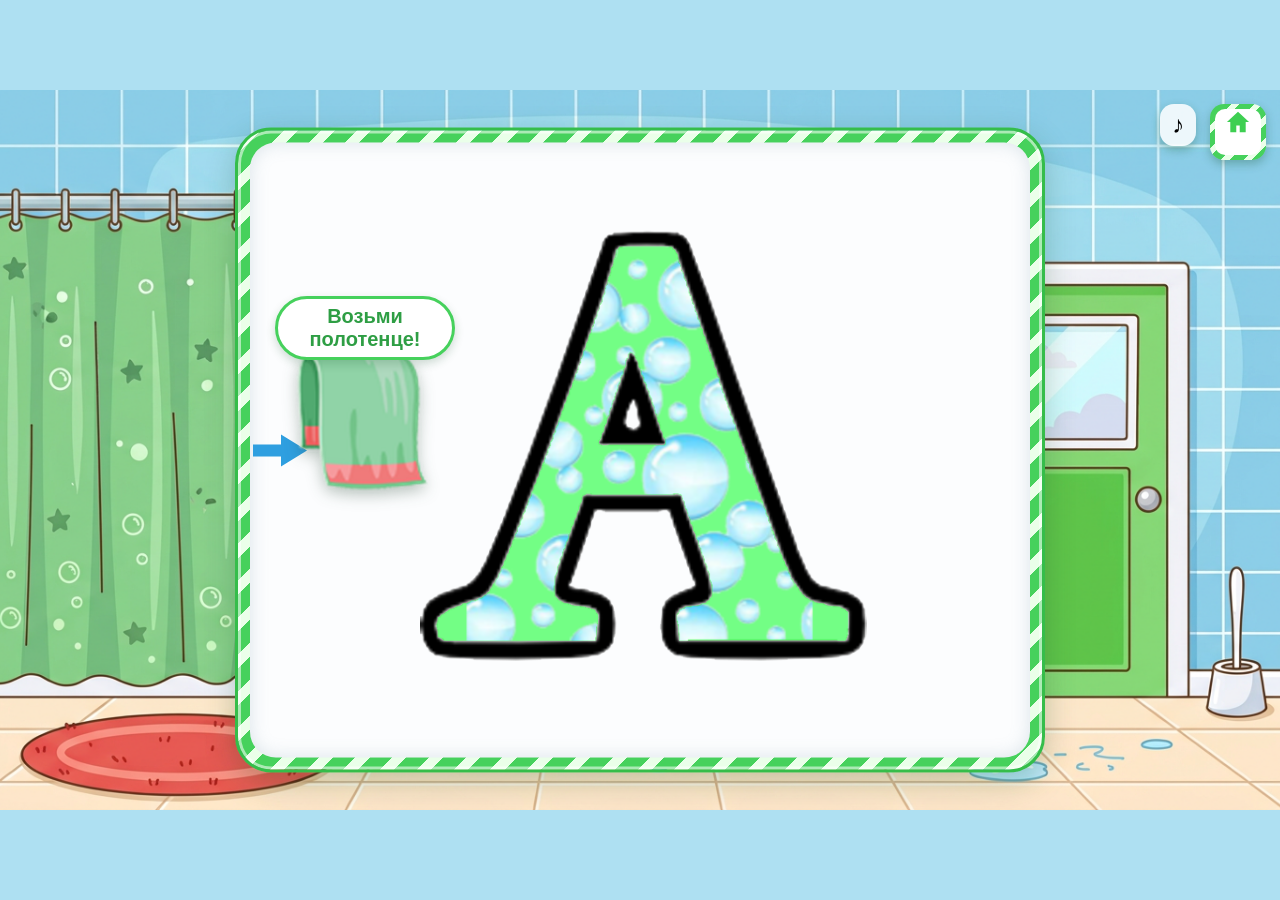
<file: 2/game/index.html>
<!DOCTYPE html>
<html lang="ru">
<head>
<meta charset="utf-8">
<meta name="viewport" content="width=device-width, initial-scale=1, maximum-scale=1, user-scalable=no">
<title>Вытри букву!</title>
<link rel="stylesheet" href="css/style.css?v=4">
</head>
<body>
<div id="stage">
  <img id="bg" src="assets/bg.png" alt="" draggable="false">

  <div id="board">
    <div id="hint">
      <svg width="54" height="36" viewBox="0 0 54 36" aria-hidden="true">
        <path d="M0 12 h28 V2 l26 16 -26 16 V24 H0 z" fill="#2f9fe0"/>
      </svg>
    </div>
    <div id="letterWrap">
      <img id="cleanLetter" alt="" draggable="false">
      <canvas id="foamCanvas"></canvas>
    </div>
  </div>

  <canvas id="fxCanvas"></canvas>
  <div id="towelWrap" class="idle">
    <img id="towel" src="assets/towel.png" alt="" draggable="false">
  </div>
  <div id="grabTip">Возьми полотенце!</div>

  <button id="muteBtn" title="Звук">♪</button>
  <button id="homeBtn" title="Сначала">
    <span>
      <svg viewBox="0 0 24 24" width="26" height="26" aria-hidden="true">
        <path d="M12 2.6 1.8 12h3.1v9.4h5.5v-6.2h3.2v6.2h5.5V12h3.1z" fill="#3ecf52"/>
      </svg>
    </span>
  </button>

  <div id="winOverlay" class="hidden">
    <div id="winCard">
      <div id="winStars"></div>
      <div id="winTitle">Молодец!</div>
      <div id="winSub"></div>
      <div id="winButtons">
        <button id="againBtn">Ещё раз</button>
        <button id="nextBtn">Дальше</button>
      </div>
    </div>
  </div>
</div>

<script src="js/letters.js?v=4"></script>
<script src="js/game.js?v=4"></script>
</body>
</html>
</file>
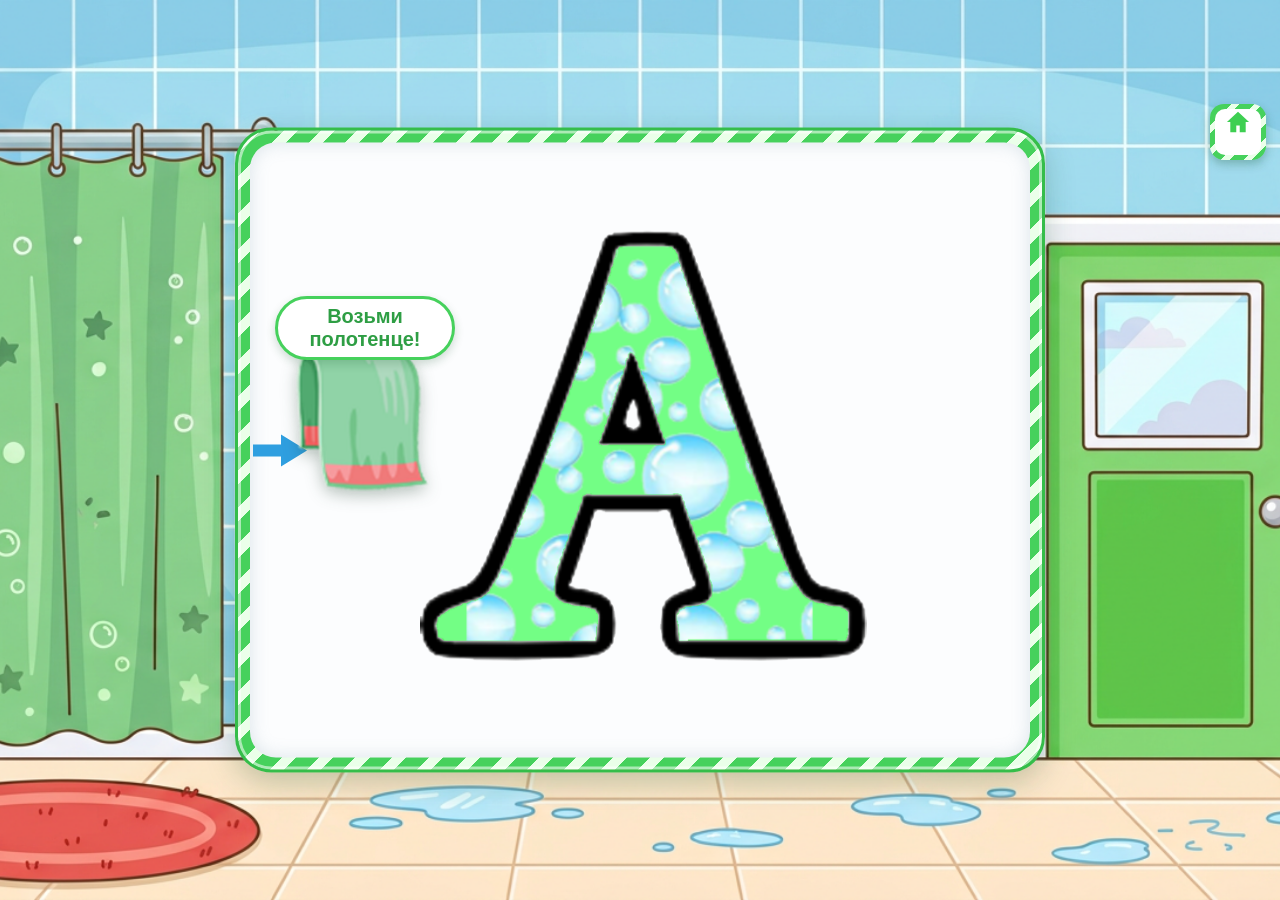
<file: 1/wipe/scene.html>
<!DOCTYPE html>
<html lang="ru">
<head>
<meta charset="utf-8">
<meta name="viewport" content="width=device-width, initial-scale=1, maximum-scale=1, user-scalable=no">
<title>Вытри букву!</title>
<link rel="stylesheet" href="css/style.css?v=5">
<link rel="stylesheet" href="../css/input-guard.css?v=1">
  <script>if (window.parent !== window) document.documentElement.className += ' embedded';</script>
</head>
<body>
<div id="stage">
  <img id="bg" src="assets/bg.png" alt="" draggable="false">

  <div id="board">
    <div id="hint">
      <svg width="54" height="36" viewBox="0 0 54 36" aria-hidden="true">
        <path d="M0 12 h28 V2 l26 16 -26 16 V24 H0 z" fill="#2f9fe0"/>
      </svg>
    </div>
    <div id="letterWrap">
      <img id="cleanLetter" alt="" draggable="false">
      <canvas id="foamCanvas"></canvas>
    </div>
  </div>

  <canvas id="fxCanvas"></canvas>
  <div id="towelWrap" class="idle">
    <img id="towel" src="assets/towel.png" alt="" draggable="false">
  </div>
  <div id="grabTip">Возьми полотенце!</div>

  <button id="muteBtn" title="Звук">♪</button>
  <button id="homeBtn" title="В меню">
    <span>
      <svg viewBox="0 0 24 24" width="26" height="26" aria-hidden="true">
        <path d="M12 2.6 1.8 12h3.1v9.4h5.5v-6.2h3.2v6.2h5.5V12h3.1z" fill="#3ecf52"/>
      </svg>
    </span>
  </button>

  <div id="winOverlay" class="hidden">
    <div id="winCard">
      <div id="winStars"></div>
      <div id="winTitle">Молодец!</div>
      <div id="winSub"></div>
      <div id="winButtons">
        <button id="againBtn">Ещё раз</button>
        <button id="nextBtn">Дальше</button>
      </div>
    </div>
  </div>
</div>

<script src="../js/input-guard.js?v=1"></script>
<script src="js/letters.js?v=20261123-full-set"></script>
<script src="js/game.js?v=20261123-full-set"></script>
</body>
</html>
</file>
<file: 2/game/css/style.css>
* { margin: 0; padding: 0; box-sizing: border-box; }

html, body {
  height: 100%;
  overflow: hidden;
  background: #aee0f2;
  font-family: 'Segoe UI', 'Nunito', Arial, sans-serif;
  -webkit-user-select: none;
  -moz-user-select: none;
  user-select: none;
}

#stage {
  position: absolute;
  left: 50%;
  top: 50%;
  width: 1280px;
  height: 720px;
  transform-origin: center;
  -webkit-transform-origin: center;
  touch-action: none;
  -ms-touch-action: none;
  overflow: hidden;
}

#bg {
  position: absolute;
  left: 0;
  top: 0;
  width: 100%;
  height: 100%;
  object-fit: cover;
}

/* ---------- доска с рамкой в полоску ---------- */

#board {
  position: absolute;
  left: 50%;
  top: 50%;
  transform: translate(-50%, -50%);
  -webkit-transform: translate(-50%, -50%);
  width: 810px;
  height: 645px;
  padding: 16px;
  border-radius: 36px;
  background: repeating-linear-gradient(135deg, #46d15c 0 16px, #eaffe9 16px 26px);
  background: -webkit-repeating-linear-gradient(135deg, #46d15c 0 16px, #eaffe9 16px 26px);
  border: 3px solid #35bd4a;
  box-shadow: 0 10px 30px rgba(20, 80, 40, 0.25), inset 0 0 0 3px rgba(255, 255, 255, 0.55);
}

#board::before {
  content: '';
  position: absolute;
  top: 12px;
  left: 12px;
  right: 12px;
  bottom: 12px;
  border-radius: 26px;
  background: #fcfdfe;
  box-shadow: inset 0 0 18px rgba(120, 150, 170, 0.25);
}

#hint {
  position: absolute;
  left: 14px;
  top: 50%;
  margin-top: -18px;
  z-index: 5;
  opacity: 1;
  -webkit-transition: opacity 0.35s;
  transition: opacity 0.35s;
}

#hint.gone { opacity: 0; visibility: hidden; }

@-webkit-keyframes hintPulse {
  0%, 100% { margin-left: 0; }
  50% { margin-left: 10px; }
}
@keyframes hintPulse {
  0%, 100% { margin-left: 0; }
  50% { margin-left: 10px; }
}

/* ---------- буква ---------- */

#letterWrap {
  position: absolute;
  left: 50%;
  top: 50%;
  transform: translate(-50%, -50%);
  -webkit-transform: translate(-50%, -50%);
  /* размер задаёт game.js по пропорциям спрайта */
  z-index: 4;
}

#letterWrap.bounce {
  -webkit-animation: bounce 0.7s ease;
  animation: bounce 0.7s ease;
}

@-webkit-keyframes bounce {
  0% { transform: translate(-50%, -50%) scale(1); }
  30% { transform: translate(-50%, -50%) scale(1.12); }
  55% { transform: translate(-50%, -50%) scale(0.95); }
  78% { transform: translate(-50%, -50%) scale(1.05); }
  100% { transform: translate(-50%, -50%) scale(1); }
}
@keyframes bounce {
  0% { transform: translate(-50%, -50%) scale(1); }
  30% { transform: translate(-50%, -50%) scale(1.12); }
  55% { transform: translate(-50%, -50%) scale(0.95); }
  78% { transform: translate(-50%, -50%) scale(1.05); }
  100% { transform: translate(-50%, -50%) scale(1); }
}

#cleanLetter, #foamCanvas {
  position: absolute;
  left: 0;
  top: 0;
  width: 100%;
  height: 100%;
}

#foamCanvas {
  -webkit-transition: opacity 0.45s ease;
  transition: opacity 0.45s ease;
}

#fxCanvas {
  position: absolute;
  left: 0;
  top: 0;
  width: 100%;
  height: 100%;
  pointer-events: none;
  z-index: 20;
}

/* ---------- полотенце: предмет, который берём курсором ---------- */

#towelWrap {
  position: absolute;
  left: 0;
  top: 0;
  width: 150px;
  z-index: 30;
  cursor: grab;
  cursor: -webkit-grab;
  touch-action: none;
}

#towelWrap.drag { cursor: grabbing; cursor: -webkit-grabbing; }

#towel {
  display: block;
  width: 100%;
  pointer-events: none;
  filter: drop-shadow(0 6px 8px rgba(30, 60, 40, 0.3));
  -webkit-filter: drop-shadow(0 6px 8px rgba(30, 60, 40, 0.3));
  transform-origin: 50% 60%;
  -webkit-transform-origin: 50% 60%;
}

#towelWrap.idle #towel { /* пульсацию ведёт game.js */ }

@-webkit-keyframes towelPulse {
  0%, 100% { transform: scale(1); }
  50% { transform: scale(1.08); }
}
@keyframes towelPulse {
  0%, 100% { transform: scale(1); }
  50% { transform: scale(1.08); }
}

#grabTip {
  position: absolute;
  left: 365px;
  top: 214px;
  margin-left: -90px;
  width: 180px;
  text-align: center;
  z-index: 31;
  background: #fff;
  border: 3px solid #46d15c;
  color: #2e9e44;
  font-weight: 800;
  font-size: 20px;
  padding: 6px 10px;
  border-radius: 999px;
  box-shadow: 0 4px 10px rgba(20, 80, 40, 0.2);
  -webkit-transition: opacity 0.35s;
  transition: opacity 0.35s;
  pointer-events: none;
}

#grabTip.gone { opacity: 0; visibility: hidden; }

@-webkit-keyframes tipBounce {
  0%, 100% { margin-top: 0; }
  50% { margin-top: -8px; }
}
@keyframes tipBounce {
  0%, 100% { margin-top: 0; }
  50% { margin-top: -8px; }
}

/* ---------- кнопки ---------- */

#homeBtn, #muteBtn {
  position: absolute;
  top: 14px;
  z-index: 40;
  cursor: pointer;
  border: none;
  border-radius: 14px;
  padding: 5px;
  background: repeating-linear-gradient(135deg, #46d15c 0 10px, #eaffe9 10px 16px);
  background: -webkit-repeating-linear-gradient(135deg, #46d15c 0 10px, #eaffe9 10px 16px);
  box-shadow: 0 4px 10px rgba(20, 80, 40, 0.3);
}

#homeBtn { right: 14px; }
#muteBtn { right: 84px; font-size: 24px; line-height: 1; padding: 9px 12px; background: #ffffff; background: rgba(255, 255, 255, 0.85); }

#homeBtn span {
  display: block;
  width: 46px;
  height: 46px;
  border-radius: 10px;
  background: #fff;
  text-align: center;
}

/* ---------- победный экран ---------- */

#winOverlay {
  position: absolute;
  left: 0;
  top: 0;
  right: 0;
  bottom: 0;
  z-index: 50;
  display: flex;
  display: -webkit-flex;
  align-items: center;
  -webkit-align-items: center;
  justify-content: center;
  -webkit-justify-content: center;
  background: #ffffff;
  background: rgba(255, 255, 255, 0.45);
  cursor: default;
}

#winOverlay.hidden { display: none; }

#winCard {
  background: #fff;
  border-radius: 28px;
  border: 5px solid #46d15c;
  padding: 30px 56px 34px;
  text-align: center;
  box-shadow: 0 16px 40px rgba(20, 80, 40, 0.3);
  -webkit-animation: cardIn 0.4s ease;
  animation: cardIn 0.4s ease;
}

@-webkit-keyframes cardIn {
  from { transform: scale(0.7); opacity: 0; }
  to { transform: scale(1); opacity: 1; }
}
@keyframes cardIn {
  from { transform: scale(0.7); opacity: 0; }
  to { transform: scale(1); opacity: 1; }
}

#winStars { height: 58px; margin-bottom: 6px; }

.star {
  display: inline-block;
  font-size: 52px;
  color: #d7dde3;
  -webkit-animation: starPop 0.45s ease backwards;
  animation: starPop 0.45s ease backwards;
}

.star.on { color: #ffb400; text-shadow: 0 2px 0 #e08e00; }

@-webkit-keyframes starPop {
  0% { transform: scale(0) rotate(-40deg); }
  70% { transform: scale(1.25) rotate(8deg); }
  100% { transform: scale(1) rotate(0); }
}
@keyframes starPop {
  0% { transform: scale(0) rotate(-40deg); }
  70% { transform: scale(1.25) rotate(8deg); }
  100% { transform: scale(1) rotate(0); }
}

#winTitle { font-size: 40px; font-weight: 800; color: #2e9e44; }
#winSub { font-size: 22px; color: #5b6770; margin: 6px 0 18px; }

#winButtons button {
  font-size: 22px;
  font-weight: 700;
  font-family: inherit;
  color: #fff;
  background: #46d15c;
  border: none;
  border-radius: 999px;
  padding: 12px 30px;
  margin: 0 8px;
  cursor: pointer;
  box-shadow: 0 4px 0 #2fa843;
  -webkit-transition: transform 0.12s;
  transition: transform 0.12s;
}

#winButtons button:hover { transform: translateY(-2px); }
#winButtons button:active { transform: translateY(2px); box-shadow: 0 1px 0 #2fa843; }
#againBtn { background: #8fd45f; box-shadow: 0 4px 0 #6cae3d; }
</file>
<file: 1/wipe/css/style.css>
* { margin: 0; padding: 0; box-sizing: border-box; }

html, body {
  height: 100%;
  overflow: hidden;
  background: #aee0f2;
  font-family: 'Segoe UI', 'Nunito', Arial, sans-serif;
  -webkit-user-select: none;
  -moz-user-select: none;
  user-select: none;
}

#stage {
  position: absolute;
  left: 50%;
  top: 50%;
  width: 1280px;
  height: 720px;
  transform-origin: center;
  -webkit-transform-origin: center;
  touch-action: none;
  -ms-touch-action: none;
  overflow: hidden;
}

#bg {
  position: absolute;
  left: 0;
  top: 0;
  width: 100%;
  height: 100%;
  object-fit: cover;
}

/* ---------- доска с рамкой в полоску ---------- */

#board {
  position: absolute;
  left: 50%;
  top: 50%;
  transform: translate(-50%, -50%);
  -webkit-transform: translate(-50%, -50%);
  width: 810px;
  height: 645px;
  padding: 16px;
  border-radius: 36px;
  background: repeating-linear-gradient(135deg, #46d15c 0 16px, #eaffe9 16px 26px);
  background: -webkit-repeating-linear-gradient(135deg, #46d15c 0 16px, #eaffe9 16px 26px);
  border: 3px solid #35bd4a;
  box-shadow: 0 10px 30px rgba(20, 80, 40, 0.25), inset 0 0 0 3px rgba(255, 255, 255, 0.55);
}

#board::before {
  content: '';
  position: absolute;
  top: 12px;
  left: 12px;
  right: 12px;
  bottom: 12px;
  border-radius: 26px;
  background: #fcfdfe;
  box-shadow: inset 0 0 18px rgba(120, 150, 170, 0.25);
}

#hint {
  position: absolute;
  left: 14px;
  top: 50%;
  margin-top: -18px;
  z-index: 5;
  opacity: 1;
  -webkit-transition: opacity 0.35s;
  transition: opacity 0.35s;
}

#hint.gone { opacity: 0; visibility: hidden; }

@-webkit-keyframes hintPulse {
  0%, 100% { margin-left: 0; }
  50% { margin-left: 10px; }
}
@keyframes hintPulse {
  0%, 100% { margin-left: 0; }
  50% { margin-left: 10px; }
}

/* ---------- буква ---------- */

#letterWrap {
  position: absolute;
  left: 50%;
  top: 50%;
  transform: translate(-50%, -50%);
  -webkit-transform: translate(-50%, -50%);
  /* размер задаёт game.js по пропорциям спрайта */
  z-index: 4;
}

#letterWrap.bounce {
  -webkit-animation: bounce 0.7s ease;
  animation: bounce 0.7s ease;
}

@-webkit-keyframes bounce {
  0% { transform: translate(-50%, -50%) scale(1); }
  30% { transform: translate(-50%, -50%) scale(1.12); }
  55% { transform: translate(-50%, -50%) scale(0.95); }
  78% { transform: translate(-50%, -50%) scale(1.05); }
  100% { transform: translate(-50%, -50%) scale(1); }
}
@keyframes bounce {
  0% { transform: translate(-50%, -50%) scale(1); }
  30% { transform: translate(-50%, -50%) scale(1.12); }
  55% { transform: translate(-50%, -50%) scale(0.95); }
  78% { transform: translate(-50%, -50%) scale(1.05); }
  100% { transform: translate(-50%, -50%) scale(1); }
}

#cleanLetter, #foamCanvas {
  position: absolute;
  left: 0;
  top: 0;
  width: 100%;
  height: 100%;
}

#foamCanvas {
  -webkit-transition: opacity 0.45s ease;
  transition: opacity 0.45s ease;
}

#fxCanvas {
  position: absolute;
  left: 0;
  top: 0;
  width: 100%;
  height: 100%;
  pointer-events: none;
  z-index: 20;
}

/* ---------- полотенце: предмет, который берём курсором ---------- */

#towelWrap {
  position: absolute;
  left: 0;
  top: 0;
  width: 150px;
  z-index: 30;
  cursor: grab;
  cursor: -webkit-grab;
  touch-action: none;
}

#towelWrap.drag { cursor: grabbing; cursor: -webkit-grabbing; }

#towel {
  display: block;
  width: 100%;
  pointer-events: none;
  filter: drop-shadow(0 6px 8px rgba(30, 60, 40, 0.3));
  -webkit-filter: drop-shadow(0 6px 8px rgba(30, 60, 40, 0.3));
  transform-origin: 50% 60%;
  -webkit-transform-origin: 50% 60%;
}

#towelWrap.idle #towel { /* пульсацию ведёт game.js */ }

@-webkit-keyframes towelPulse {
  0%, 100% { transform: scale(1); }
  50% { transform: scale(1.08); }
}
@keyframes towelPulse {
  0%, 100% { transform: scale(1); }
  50% { transform: scale(1.08); }
}

#grabTip {
  position: absolute;
  left: 365px;
  top: 214px;
  margin-left: -90px;
  width: 180px;
  text-align: center;
  z-index: 31;
  background: #fff;
  border: 3px solid #46d15c;
  color: #2e9e44;
  font-weight: 800;
  font-size: 20px;
  padding: 6px 10px;
  border-radius: 999px;
  box-shadow: 0 4px 10px rgba(20, 80, 40, 0.2);
  -webkit-transition: opacity 0.35s;
  transition: opacity 0.35s;
  pointer-events: none;
}

#grabTip.gone { opacity: 0; visibility: hidden; }

@-webkit-keyframes tipBounce {
  0%, 100% { margin-top: 0; }
  50% { margin-top: -8px; }
}
@keyframes tipBounce {
  0%, 100% { margin-top: 0; }
  50% { margin-top: -8px; }
}

/* ---------- кнопки ---------- */

#homeBtn, #muteBtn {
  position: absolute;
  top: 14px;
  z-index: 40;
  cursor: pointer;
  border: none;
  border-radius: 14px;
  padding: 5px;
  background: repeating-linear-gradient(135deg, #46d15c 0 10px, #eaffe9 10px 16px);
  background: -webkit-repeating-linear-gradient(135deg, #46d15c 0 10px, #eaffe9 10px 16px);
  box-shadow: 0 4px 10px rgba(20, 80, 40, 0.3);
}

#homeBtn { right: 14px; }
#muteBtn { right: 84px; font-size: 24px; line-height: 1; padding: 9px 12px; background: #ffffff; background: rgba(255, 255, 255, 0.85); }

#homeBtn span {
  display: block;
  width: 46px;
  height: 46px;
  border-radius: 10px;
  background: #fff;
  text-align: center;
}

/* ---------- победный экран ---------- */

#winOverlay {
  position: absolute;
  left: 0;
  top: 0;
  right: 0;
  bottom: 0;
  z-index: 50;
  display: flex;
  display: -webkit-flex;
  align-items: center;
  -webkit-align-items: center;
  justify-content: center;
  -webkit-justify-content: center;
  background: #ffffff;
  background: rgba(255, 255, 255, 0.45);
  cursor: default;
}

#winOverlay.hidden { display: none; }

#winCard {
  background: #fff;
  border-radius: 28px;
  border: 5px solid #46d15c;
  padding: 30px 56px 34px;
  text-align: center;
  box-shadow: 0 16px 40px rgba(20, 80, 40, 0.3);
  -webkit-animation: cardIn 0.4s ease;
  animation: cardIn 0.4s ease;
}

@-webkit-keyframes cardIn {
  from { transform: scale(0.7); opacity: 0; }
  to { transform: scale(1); opacity: 1; }
}
@keyframes cardIn {
  from { transform: scale(0.7); opacity: 0; }
  to { transform: scale(1); opacity: 1; }
}

#winStars { height: 58px; margin-bottom: 6px; }

.star {
  display: inline-block;
  font-size: 52px;
  color: #d7dde3;
  -webkit-animation: starPop 0.45s ease backwards;
  animation: starPop 0.45s ease backwards;
}

.star.on { color: #ffb400; text-shadow: 0 2px 0 #e08e00; }

@-webkit-keyframes starPop {
  0% { transform: scale(0) rotate(-40deg); }
  70% { transform: scale(1.25) rotate(8deg); }
  100% { transform: scale(1) rotate(0); }
}
@keyframes starPop {
  0% { transform: scale(0) rotate(-40deg); }
  70% { transform: scale(1.25) rotate(8deg); }
  100% { transform: scale(1) rotate(0); }
}

#winTitle { font-size: 40px; font-weight: 800; color: #2e9e44; }
#winSub { font-size: 22px; color: #5b6770; margin: 6px 0 18px; }

#winButtons button {
  font-size: 22px;
  font-weight: 700;
  font-family: inherit;
  color: #fff;
  background: #46d15c;
  border: none;
  border-radius: 999px;
  padding: 12px 30px;
  margin: 0 8px;
  cursor: pointer;
  box-shadow: 0 4px 0 #2fa843;
  -webkit-transition: transform 0.12s;
  transition: transform 0.12s;
}

#winButtons button:hover { transform: translateY(-2px); }
#winButtons button:active { transform: translateY(2px); box-shadow: 0 1px 0 #2fa843; }
#againBtn { background: #8fd45f; box-shadow: 0 4px 0 #6cae3d; }

/* Встроенная сцена пропускает общий полноэкранный фон родительской игры.
   При отдельном открытии фон также заполняет окно с обрезкой краёв. */
html { background: #aee0f2 url('../assets/bg.png') center / cover no-repeat fixed; }
html.embedded { background: transparent; }
body { background: transparent; }
#bg { display: none; }

/* В рисовании кнопка звука скрыта. */
#muteBtn { display: none !important; }
</file>
<file: 1/css/input-guard.css>
/* В том числе запрет системной выноски изображения при удержании в iOS. */
html, body, body * {
  -webkit-touch-callout: none;
  -webkit-user-select: none;
  -moz-user-select: none;
  user-select: none;
}
img { -webkit-user-drag: none; }
html, body { overscroll-behavior: none; }
#stage { touch-action: none; }
</file>
